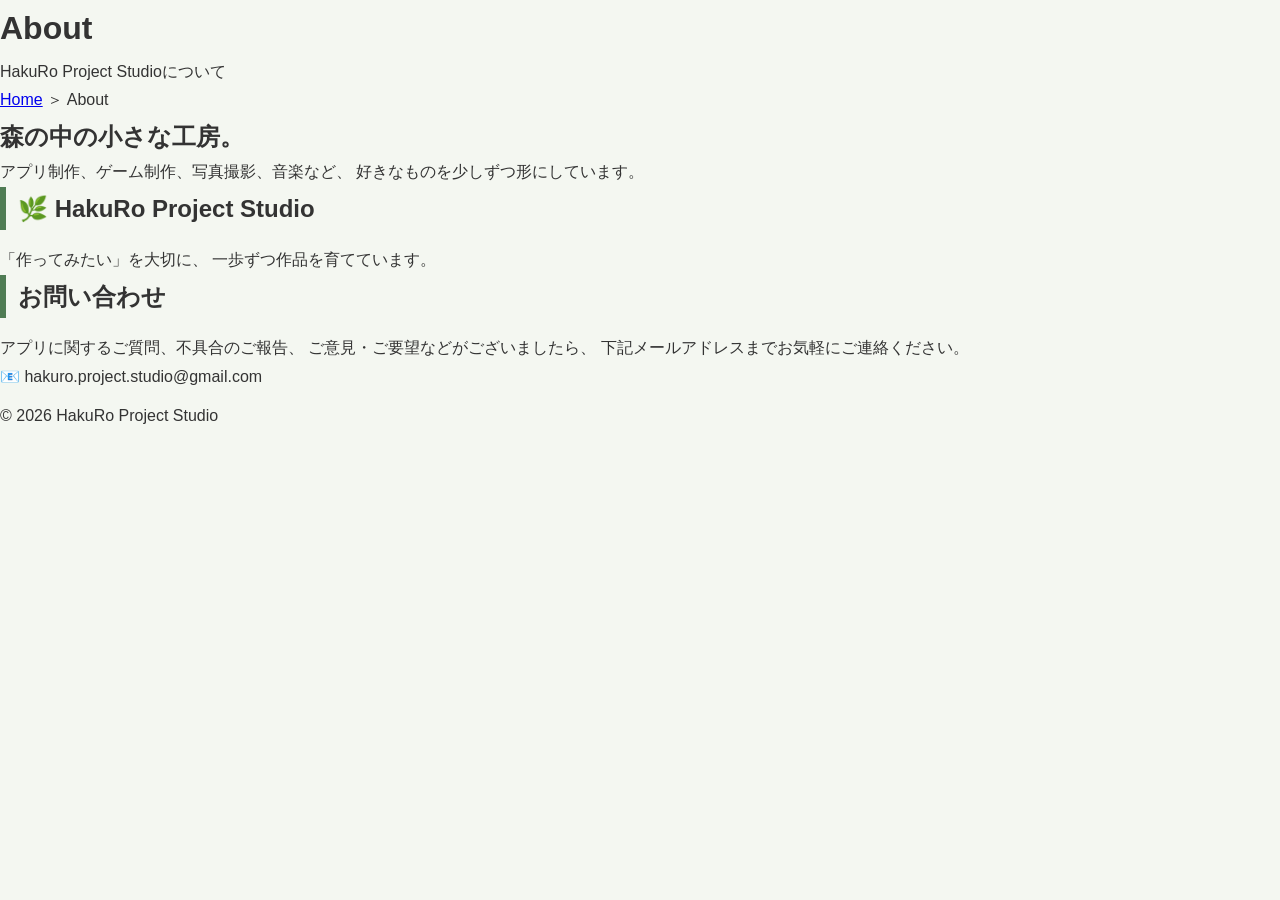
<file: about/index.html>
<!DOCTYPE html>
<html lang="ja">

<head>

<meta charset="UTF-8">
<meta name="viewport" content="width=device-width, initial-scale=1.0">

<title>About | HakuRo Project Studio</title>

<link rel="stylesheet" href="../css/style.css">

</head>

<body>

<header>

<h1>About</h1>

<p>HakuRo Project Studioについて</p>

</header>

<main>

<div class="breadcrumb">

<a href="../index.html">Home</a>

<span>＞</span>

<span>About</span>

</div>

<section class="hero">

<h2>森の中の小さな工房。</h2>

<p>

アプリ制作、ゲーム制作、写真撮影、音楽など、
好きなものを少しずつ形にしています。

</p>

</section>

<div class="grid">

<section class="card">

<h2>🌿 HakuRo Project Studio</h2>

<p>

「作ってみたい」を大切に、
一歩ずつ作品を育てています。

</p>

</section>

  <!-- ==========================
     Contact
========================== -->

<section class="card">

    <h2>お問い合わせ</h2>

    <p>

        アプリに関するご質問、不具合のご報告、
        ご意見・ご要望などがございましたら、
        下記メールアドレスまでお気軽にご連絡ください。

    </p>

    <p>

        📧 hakuro.project.studio@gmail.com

    </p>

</section>

</div>

</main>

<footer>

<p>© 2026 HakuRo Project Studio</p>

</footer>

</body>

</html>
</file>
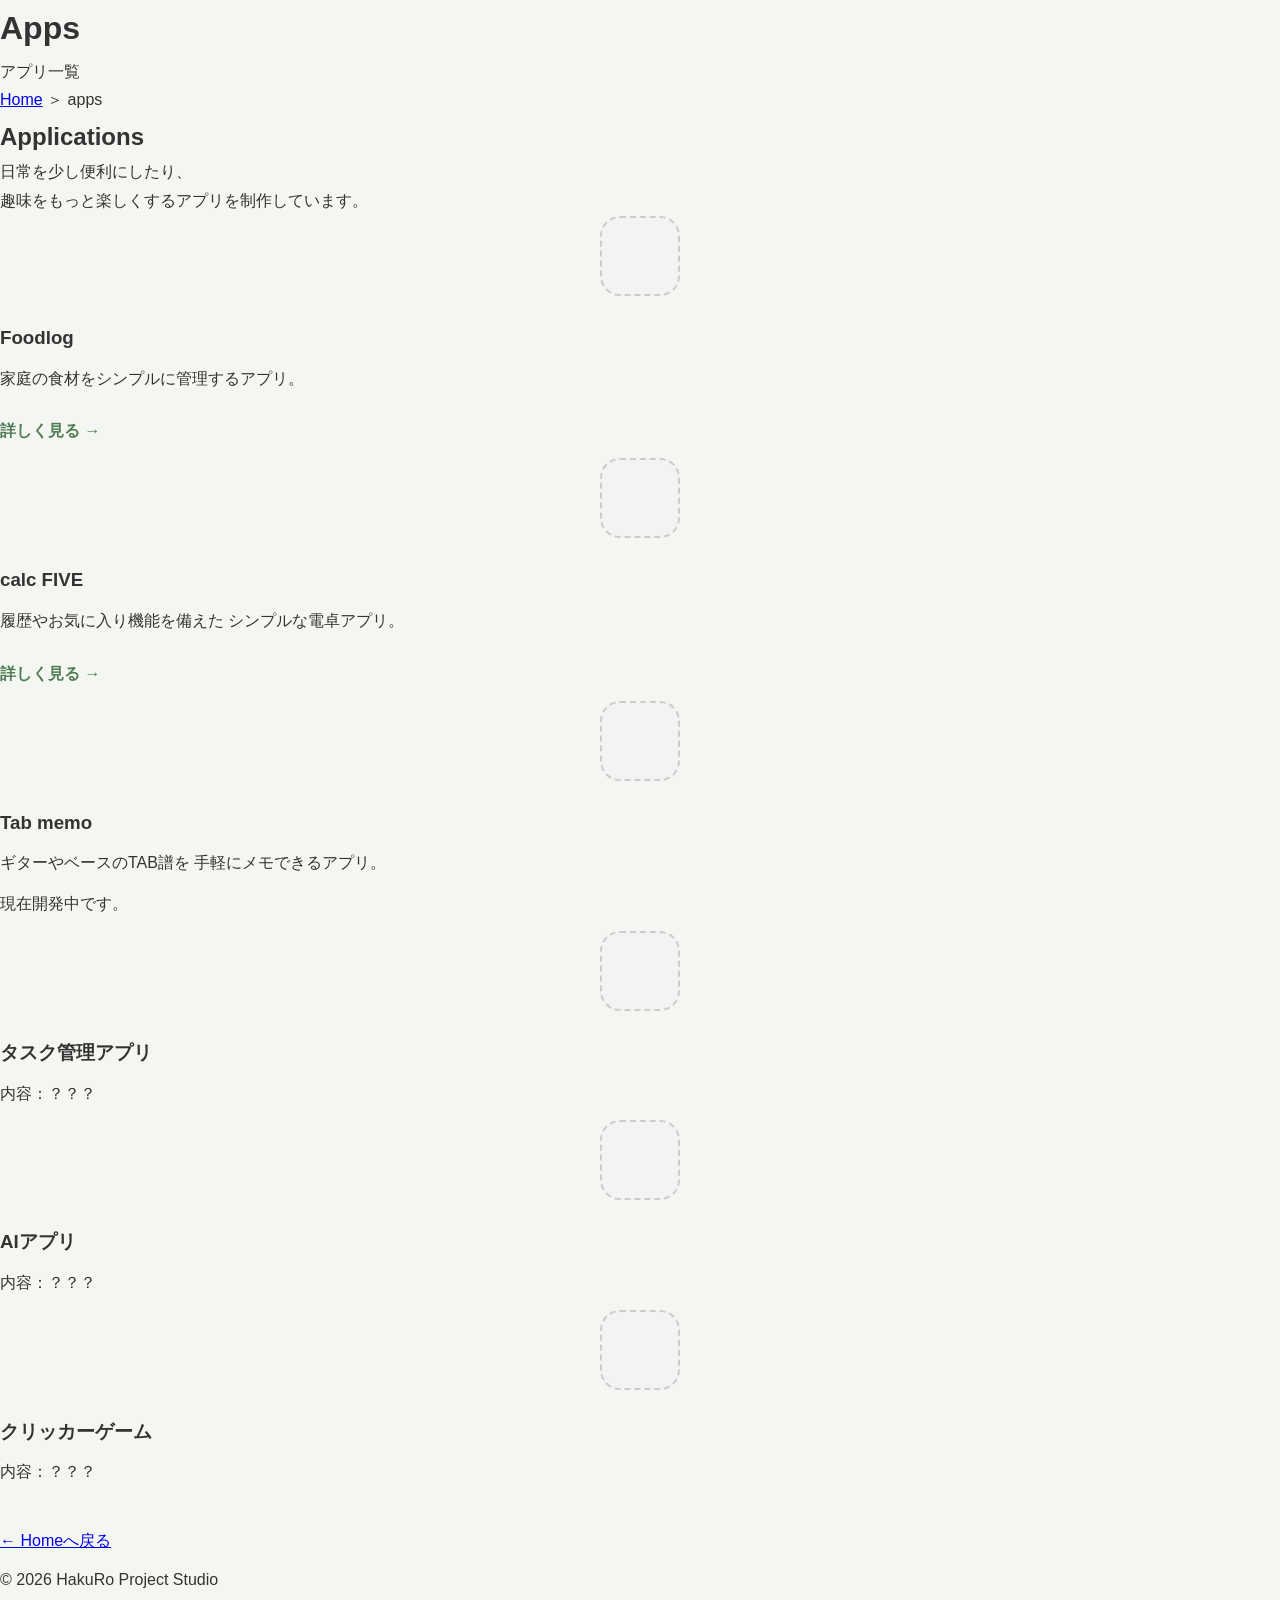
<file: apps/index.html>
<!DOCTYPE html>
<html lang="ja">

<head>

    <meta charset="UTF-8">
    <meta name="viewport" content="width=device-width, initial-scale=1.0">

    <title>Apps | HakuRo Project Studio</title>

    <link rel="stylesheet" href="../css/style.css">

</head>

<body>

<header>

    <h1>Apps</h1>

    <p>アプリ一覧</p>

</header>

<main>

<div class="breadcrumb">

    <a href="../index.html">Home</a>

    <span>＞</span>

    <span>apps</span>

</div>

<section class="hero">

    <h2>Applications</h2>

    <p>

        日常を少し便利にしたり、<br>
        趣味をもっと楽しくするアプリを制作しています。

    </p>

</section>

<div class="app-grid">
    
<!-- ==========================
     Foodlog
========================== -->

<section class="card app-card">

<div class="app-icon">

        <!-- Foodlog アイコン -->

    </div>

    
<h3>Foodlog</h3>

<p>

家庭の食材をシンプルに管理するアプリ。

</p>

<p>

<a class="app-link" href="cfoodlog.html">

詳しく見る →

</a>

</p>

</section>




    
<!-- ==========================
     calc FIVE
========================== -->

<section class="card app-card">

<div class="app-icon">

        <!-- calc FIVE アイコン -->

    </div>

    
<h3>calc FIVE</h3>

<p>

履歴やお気に入り機能を備えた
シンプルな電卓アプリ。

</p>

<p>

<a class="app-link" href="calcfive.html">

詳しく見る →

</a>

</p>

</section>

</div>

<div class="app-grid">
    
<!-- ==========================
     Tab memo
========================== -->

<section class="card app-card">
<div class="app-icon">

        <!-- Tab memo アイコン -->

    </div>
<h3>Tab memo</h3>

<p>

ギターやベースのTAB譜を
手軽にメモできるアプリ。

</p>

<p>

現在開発中です。

</p>

</section>

<!-- ==========================
     Coming Soon
========================== -->
<section class="card app-card">
<div class="app-icon">

        <!-- Term KEEPER アイコン -->

    </div>

<h3>タスク管理アプリ</h3>

<p>

内容：？？？

</p>

</section>

<!-- ==========================
     Coming Soon
========================== -->

<section class="card app-card">
<div class="app-icon">

        <!-- Yggdrasil アイコン -->

</div>

<h3>AIアプリ</h3>

<p>

内容：？？？

</p>

</section>



    <!-- ==========================
     Coming Soon
========================== -->
<section class="card app-card">
<div class="app-icon">

        <!-- いかたっぷ アイコン -->

</div>

<h3>クリッカーゲーム</h3>

<p>

内容：？？？

</p>

</section>

 </div>
    

<p style="margin-top:40px;">

<a href="../index.html">

← Homeへ戻る

</a>

</p>

</main>

<footer>

<p>

© 2026 HakuRo Project Studio

</p>

</footer>

</body>

</html>
</file>
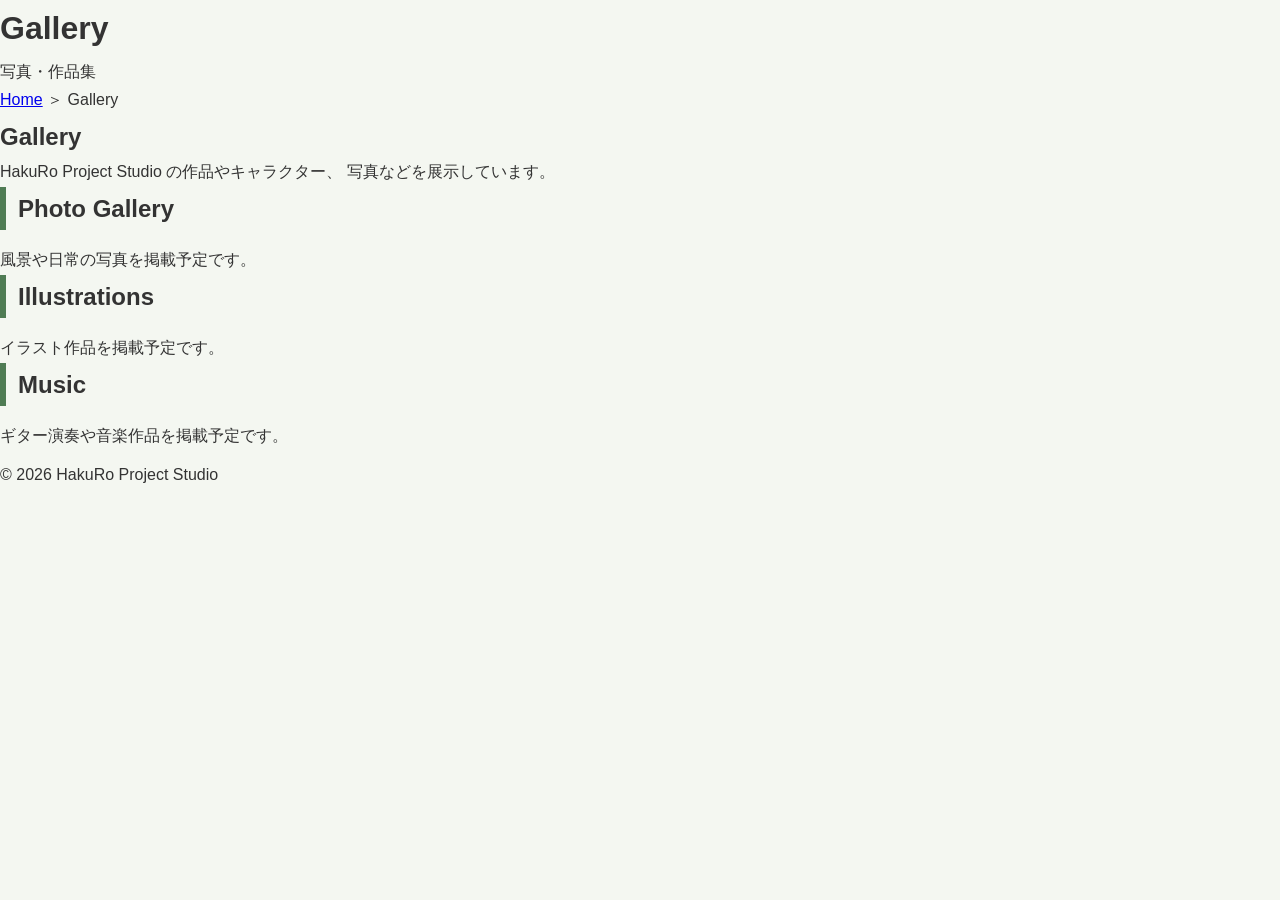
<file: gallery/index.html>
<!DOCTYPE html>
<html lang="ja">

<head>

<meta charset="UTF-8">
<meta name="viewport" content="width=device-width, initial-scale=1.0">

<title>Gallery | HakuRo Project Studio</title>

<link rel="stylesheet" href="../css/style.css">

</head>

<body>

<header>

<h1>Gallery</h1>

<p>写真・作品集</p>

</header>

<main>

<div class="breadcrumb">

<a href="../index.html">Home</a>

<span>＞</span>

<span>Gallery</span>

</div>

<!-- ==========================
     Hero
========================== -->

<section class="hero">

    <h2>Gallery</h2>

    <p>

        HakuRo Project Studio の作品やキャラクター、
        写真などを展示しています。

    </p>

</section>

<!-- ==========================
     Characters


<section class="card">

    <h2>Characters</h2>

    <p>

        HakuRo Project Studio の仲間たちを紹介しています。

    </p>

    <p>

        <a class="app-link" href="characters.html">

            キャラクター紹介 →

        </a>

    </p>

</section>
     ========================== -->


     <!-- ==========================
     Photo Gallery
========================== -->

<section class="card">

    <h2>Photo Gallery</h2>

    <p>

        風景や日常の写真を掲載予定です。

    </p>

</section>

     <!-- ==========================
     Illustrations
========================== -->

<section class="card">

    <h2>Illustrations</h2>

    <p>

        イラスト作品を掲載予定です。

    </p>

</section>

     <!-- ==========================
     Music
========================== -->

<section class="card">

    <h2>Music</h2>

    <p>

        ギター演奏や音楽作品を掲載予定です。

    </p>

</section>

</div>

  

</main>

<footer>

<p>© 2026 HakuRo Project Studio</p>

</footer>

</body>

</html>
</file>
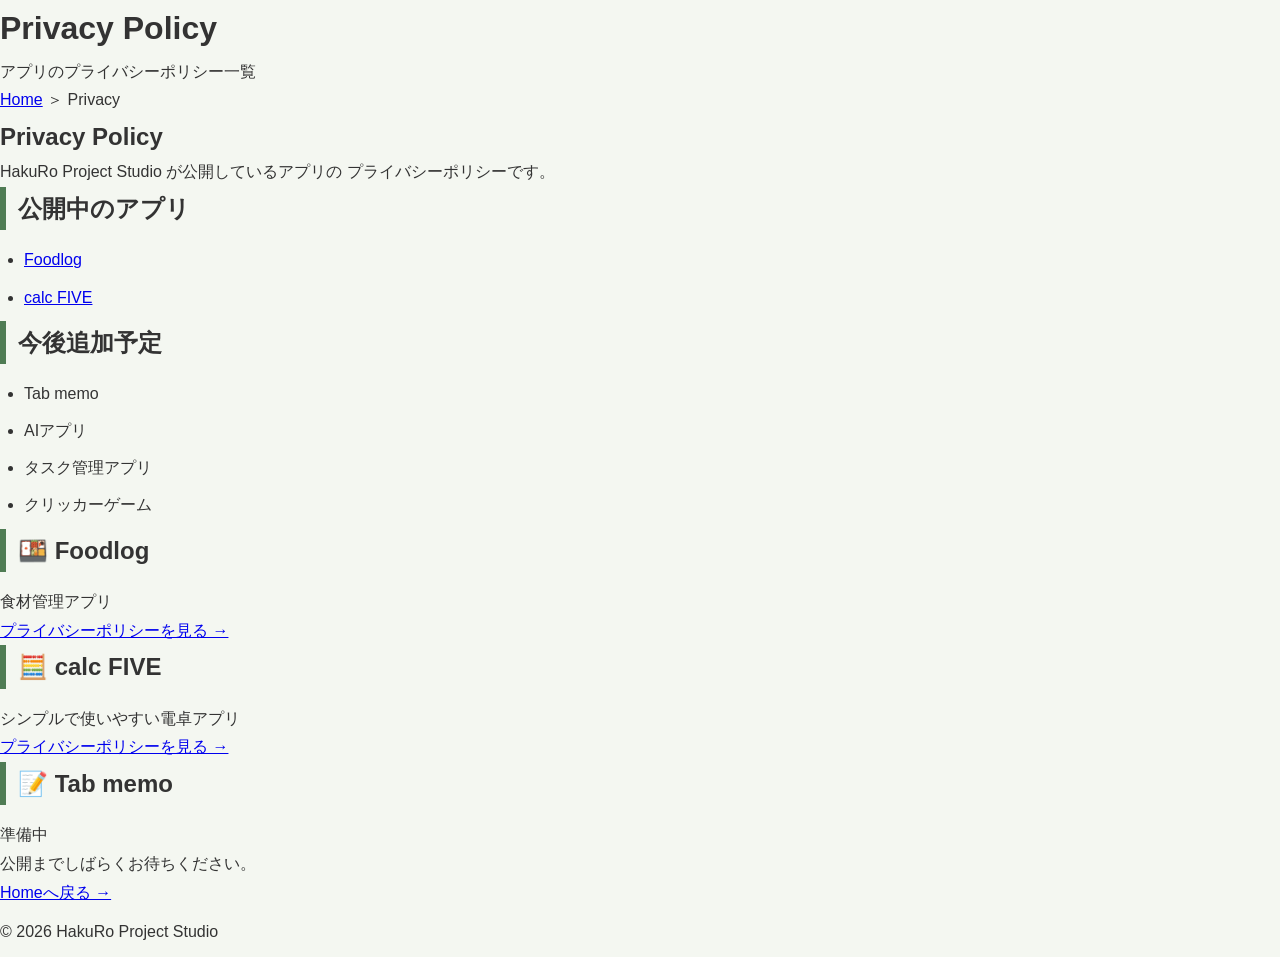
<file: privacy/index.html>
<!DOCTYPE html>
<html lang="ja">

<head>

    <meta charset="UTF-8">
    <meta name="viewport" content="width=device-width, initial-scale=1.0">

    <title>Privacy Policy | HakuRo Project Studio</title>

    <link rel="stylesheet" href="../css/style.css">

</head>

<body>

<header>

    <h1>Privacy Policy</h1>

    <p>アプリのプライバシーポリシー一覧</p>

</header>

<main>

<div class="breadcrumb">

    <a href="../index.html">Home</a>

    <span>＞</span>

    <span>Privacy</span>

</div>

    <!-- ==========================
     Hero
========================== -->

<section class="hero">

    <h1>Privacy Policy</h1>

    <p>
        HakuRo Project Studio が公開しているアプリの
        プライバシーポリシーです。

    </p>

</section>

<!-- ==========================
     Privacy List
========================== -->

<section class="card">

    <h2>公開中のアプリ</h2>

    <ul>

        <li>

            <a href="foodlog.html">

                Foodlog

            </a>

        </li>

        <li>

            <a href="calcfive.html">

                calc FIVE

            </a>

        </li>

    </ul>

</section>

<section class="card">

    <h2>今後追加予定</h2>

    <ul>

        <li>Tab memo</li>

        <li>AIアプリ</li>

        <li>タスク管理アプリ</li>

        <li>クリッカーゲーム</li>

    </ul>

</section>

<div class="grid">

<section class="card">

    <h2>🍱 Foodlog</h2>

    <p>

        食材管理アプリ

    </p>

    <a href="foodlog.html">

        プライバシーポリシーを見る →

    </a>

</section>


<section class="card">

    <h2>🧮 calc FIVE</h2>

    <p>

        シンプルで使いやすい電卓アプリ

    </p>

    <a href="calcfive.html">

        プライバシーポリシーを見る →

    </a>

</section>

    <section class="card">

    <h2>📝 Tab memo</h2>

    <p>

        準備中

    </p>

        <p>

公開までしばらくお待ちください。

</p>

</section>

<section class="card">

    <p>

        <a href="../index.html">

            Homeへ戻る →

        </a>

    </p>

</section>

</div>

</main>

<footer>

<p>

© 2026 HakuRo Project Studio

</p>

</footer>

</body>

</html>
</file>
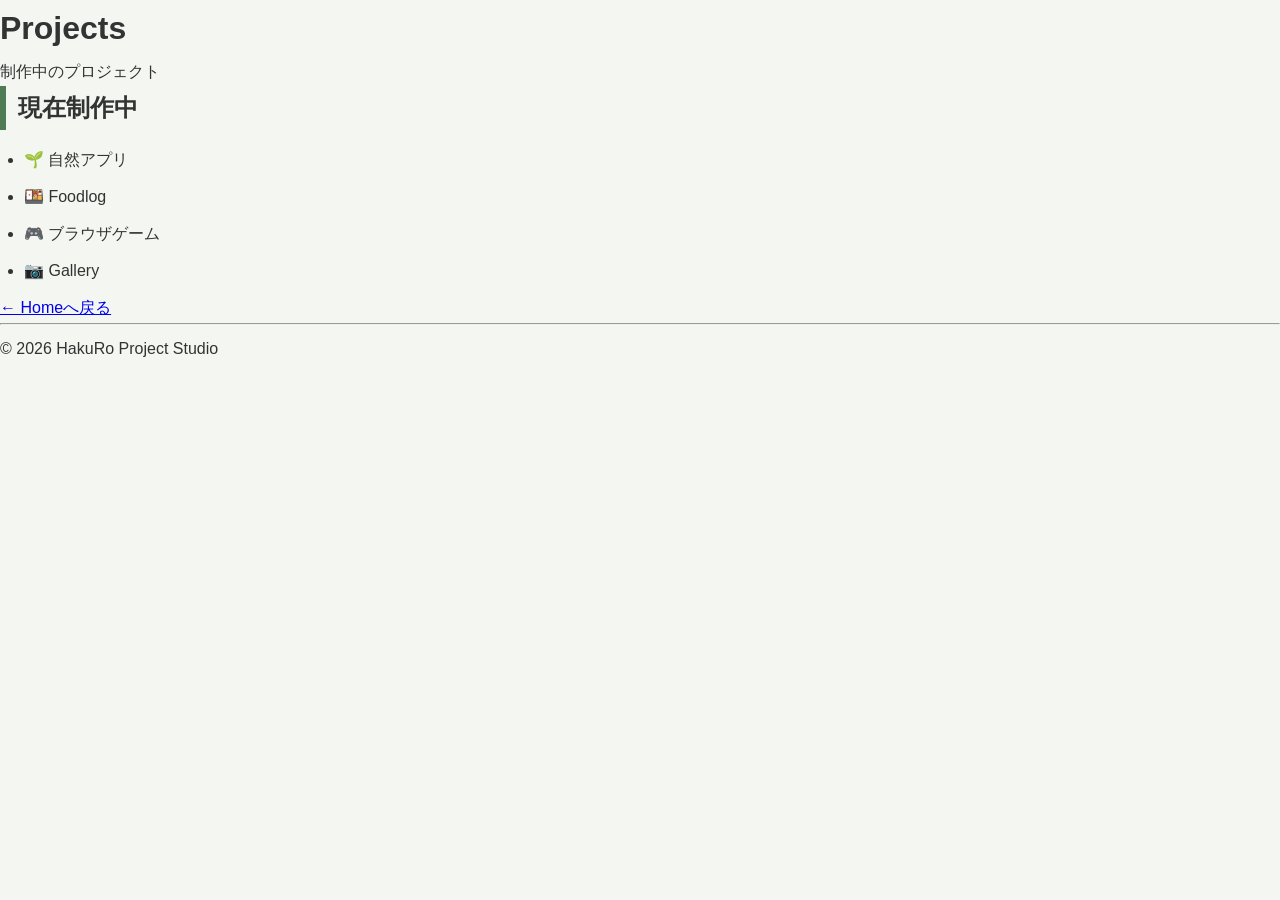
<file: projects/index.html>
<!DOCTYPE html>
<html lang="ja">

<head>

<meta charset="UTF-8">

<meta name="viewport" content="width=device-width, initial-scale=1.0">

<title>Projects | HakuRo Project Studio</title>

<link rel="stylesheet" href="../css/style.css">

</head>

<body>

<header>

<h1>Projects</h1>

<p>制作中のプロジェクト</p>

</header>

<main>

<section class="card">

<h2>現在制作中</h2>

<ul>

<li>🌱 自然アプリ</li>

<li>🍱 Foodlog</li>

<li>🎮 ブラウザゲーム</li>

<li>📷 Gallery</li>

</ul>

</section>

<p><a href="../index.html">← Homeへ戻る</a></p>

</main>

<footer>

<hr>

<p>© 2026 HakuRo Project Studio</p>

</footer>

</body>

</html>
</file>
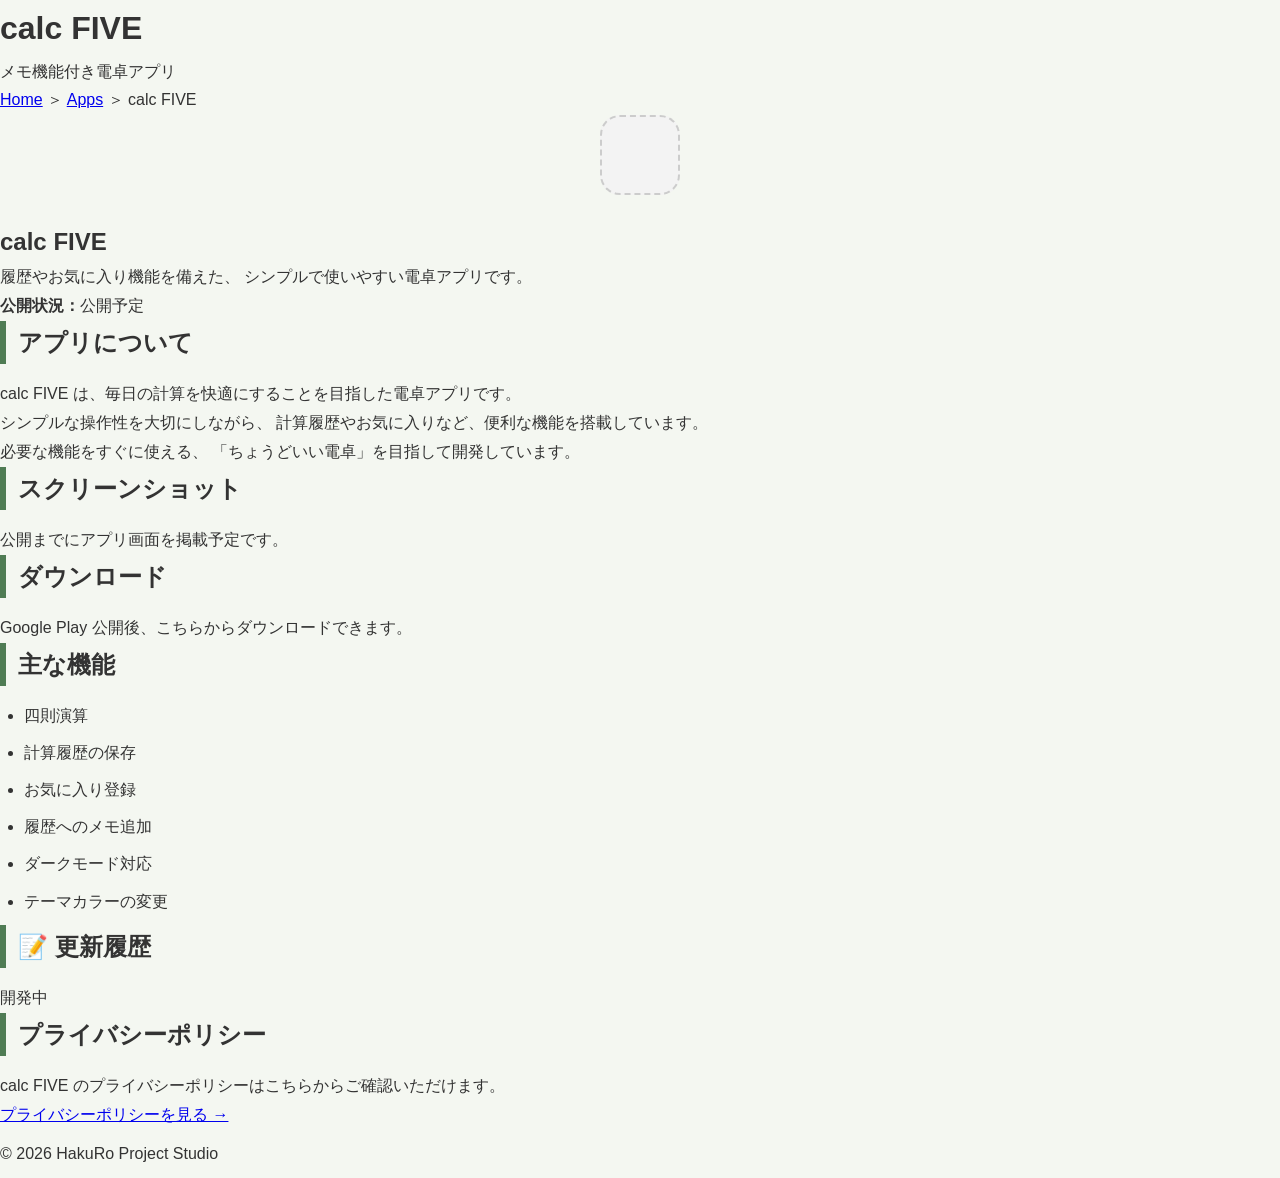
<file: apps/calcfive.html>
<!DOCTYPE html>
<html lang="ja">

<head>

<meta charset="UTF-8">
<meta name="viewport" content="width=device-width, initial-scale=1.0">

<title>calc FIVE | HakuRo Project Studio</title>

<link rel="stylesheet" href="../css/style.css">

</head>
<!-- （カード）アプリタイトル -->
<body>

<header>

<h1>calc FIVE</h1>

<p>メモ機能付き電卓アプリ</p>

</header>

<main>

<div class="breadcrumb">

<a href="../index.html">Home</a>

<span>＞</span>

<a href="index.html">Apps</a>

<span>＞</span>

<span>calc FIVE</span>

</div>

<section class="hero">

<div class="app-icon">

<!-- アイコンは後で追加 -->

</div>

<h2>calc FIVE</h2>

<p>

履歴やお気に入り機能を備えた、
シンプルで使いやすい電卓アプリです。

</p>

<p>

<strong>公開状況：</strong>公開予定

</p>

</section>
    
<!-- （カード）アプリについて -->
<section class="card">

    <h2>アプリについて</h2>

    <p>
        calc FIVE は、毎日の計算を快適にすることを目指した電卓アプリです。
    </p>

    <p>
        シンプルな操作性を大切にしながら、
        計算履歴やお気に入りなど、便利な機能を搭載しています。
    </p>

    <p>
        必要な機能をすぐに使える、
        「ちょうどいい電卓」を目指して開発しています。
    </p>

</section>

    
<!-- （カード）スクリーンショットについて -->
<section class="card">

    <h2>スクリーンショット</h2>

    <p>

        公開までにアプリ画面を掲載予定です。

    </p>

</section>

    <!-- （カード）ダウンロードについて -->
<section class="card">
    <h2>ダウンロード</h2>
    <p>
        Google Play 公開後、こちらからダウンロードできます。
    </p>
</section>

<!-- （カード）主な機能について -->
<section class="card">
    <h2>主な機能</h2>
    <ul>
        <li>四則演算</li>
        <li>計算履歴の保存</li>
        <li>お気に入り登録</li>
        <li>履歴へのメモ追加</li>
        <li>ダークモード対応</li>
        <li>テーマカラーの変更</li>
    </ul>
</section>
        <!-- （カード）更新履歴について -->
<section class="card">
    <h2>📝 更新履歴</h2>
    <p>
        開発中
    </p>
</section>


    <!-- （カード）プライバシーポリシーについて -->
<section class="card">
    <h2>プライバシーポリシー</h2>
    <p>calc FIVE のプライバシーポリシーはこちらからご確認いただけます。</p>
    <p>
        <a href="../privacy/calcfive.html">
            プライバシーポリシーを見る →
        </a>
    </p>
</section>
</main>
<footer>
<p>© 2026 HakuRo Project Studio</p>
</footer>
</body>
</html>
</file>
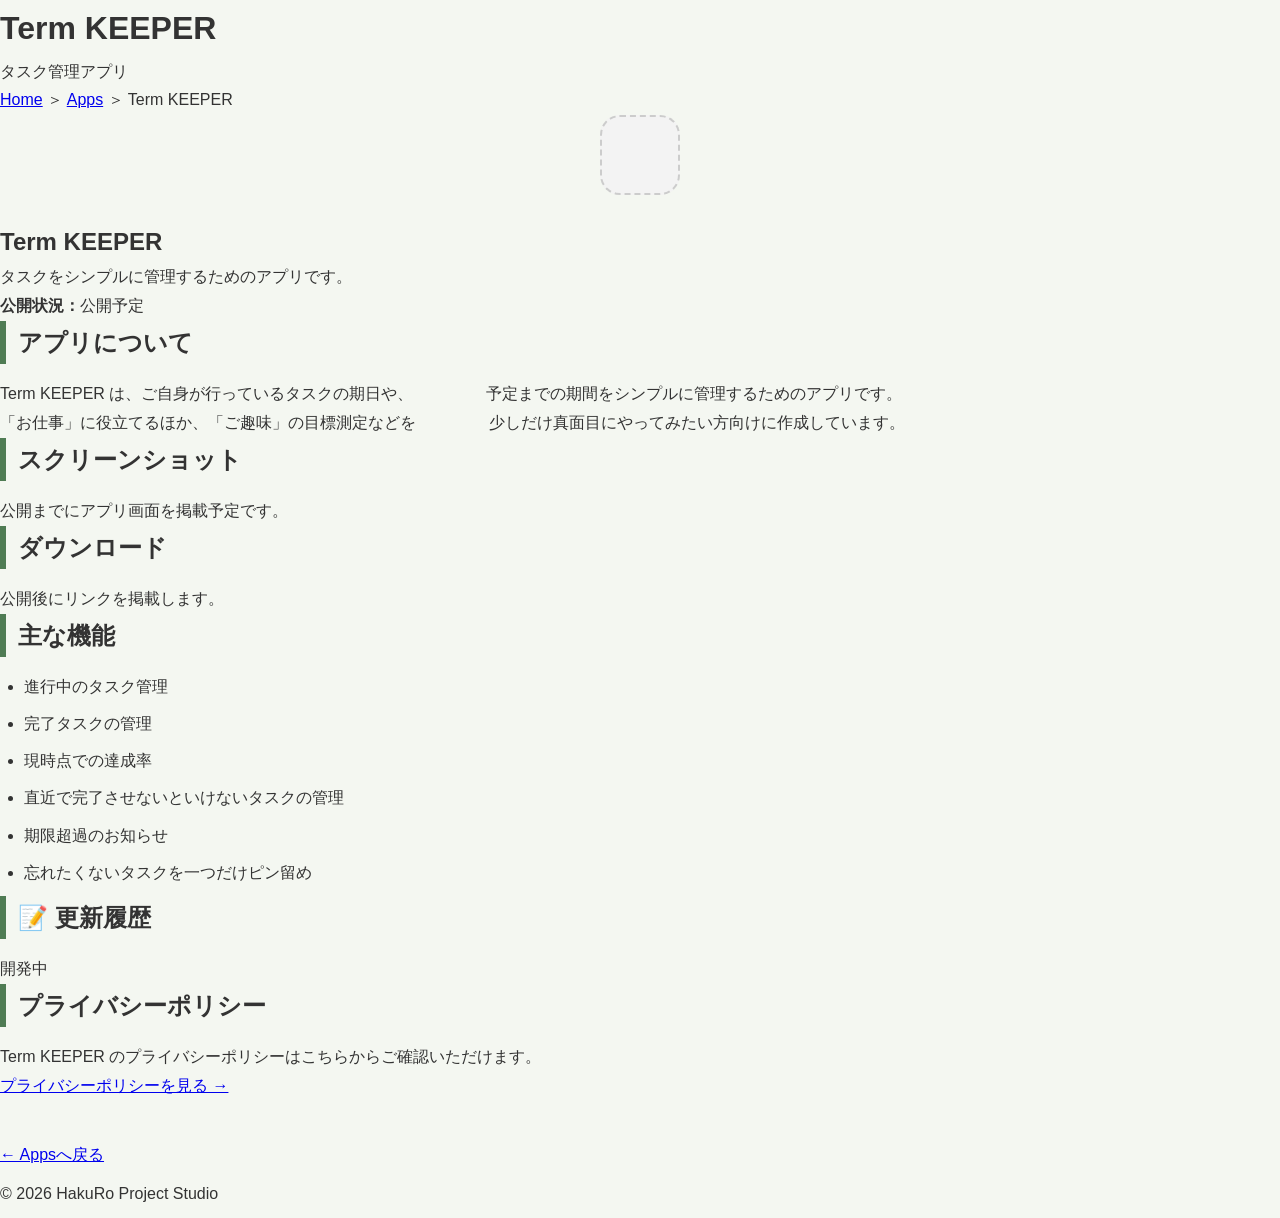
<file: apps/ikatap.html>
<!DOCTYPE html>
<html lang="ja">

<head>
 
    <meta charset="UTF-8">
    <meta name="viewport" content="width=device-width, initial-scale=1.0">

    <title>Term KEEPER | HakuRo Project Studio</title>

    <link rel="stylesheet" href="../css/style.css">

</head>
<!-- （カード）アプリタイトル -->
<body>

<header>

    <h1>Term KEEPER</h1>

    <p>タスク管理アプリ</p>

</header>

<main>

<div class="breadcrumb">

<a href="../index.html">Home</a>

<span>＞</span>

<a href="index.html">Apps</a>

<span>＞</span>

<span>Term KEEPER</span>

</div>
 
<section class="hero">

<div class="app-icon">
 
<!-- アイコンは後で追加 -->
 
</div>
 
<h2>Term KEEPER</h2>

<p>
タスクをシンプルに管理するためのアプリです。

</p>

<p>

<strong>公開状況：</strong>公開予定

</p>

</section>

    <!-- （カード）アプリについて -->
<section class="card">

    <h2>アプリについて</h2>

    <p>
        Term KEEPER は、ご自身が行っているタスクの期日や、
　　　　 予定までの期間をシンプルに管理するためのアプリです。
    </p>

    <p>
        「お仕事」に役立てるほか、「ご趣味」の目標測定などを
　　　　 少しだけ真面目にやってみたい方向けに作成しています。
    </p>

</section>
 <!-- （カード）スクリーンショットについて -->
<section class="card">

<h2>スクリーンショット</h2>

<p>

公開までにアプリ画面を掲載予定です。

</p>

</section>

    <!-- （カード）ダウンロードについて -->
    <section class="card">

<h2>ダウンロード</h2>

<p>

公開後にリンクを掲載します。

</p>

</section>

<!-- （カード）主な機能について -->
<section class="card">

    <h2>主な機能</h2>

<ul>
    <li>進行中のタスク管理</li>
    <li>完了タスクの管理</li>
    <li>現時点での達成率</li>
    <li>直近で完了させないといけないタスクの管理</li>
    <li>期限超過のお知らせ</li>
    <li>忘れたくないタスクを一つだけピン留め</li>
</ul>
</section>
    
    <!-- （カード）更新履歴について -->
<section class="card">
    <h2>📝 更新履歴</h2>
    <p>
        開発中
    </p>
</section>

     <!-- （カード）プライバシーポリシーについて -->
<section class="card">
<h2>プライバシーポリシー</h2>
<p>
Term KEEPER のプライバシーポリシーはこちらからご確認いただけます。

</p>

<p>

<a href="../privacy/termkeeper.html">

プライバシーポリシーを見る →

</a>

</p>

</section>

<p style="margin-top:40px;">

<a href="index.html">

← Appsへ戻る

</a>

</p>

</main>

<footer>

<p>

© 2026 HakuRo Project Studio

</p>

</footer>

</body>

</html>
</file>
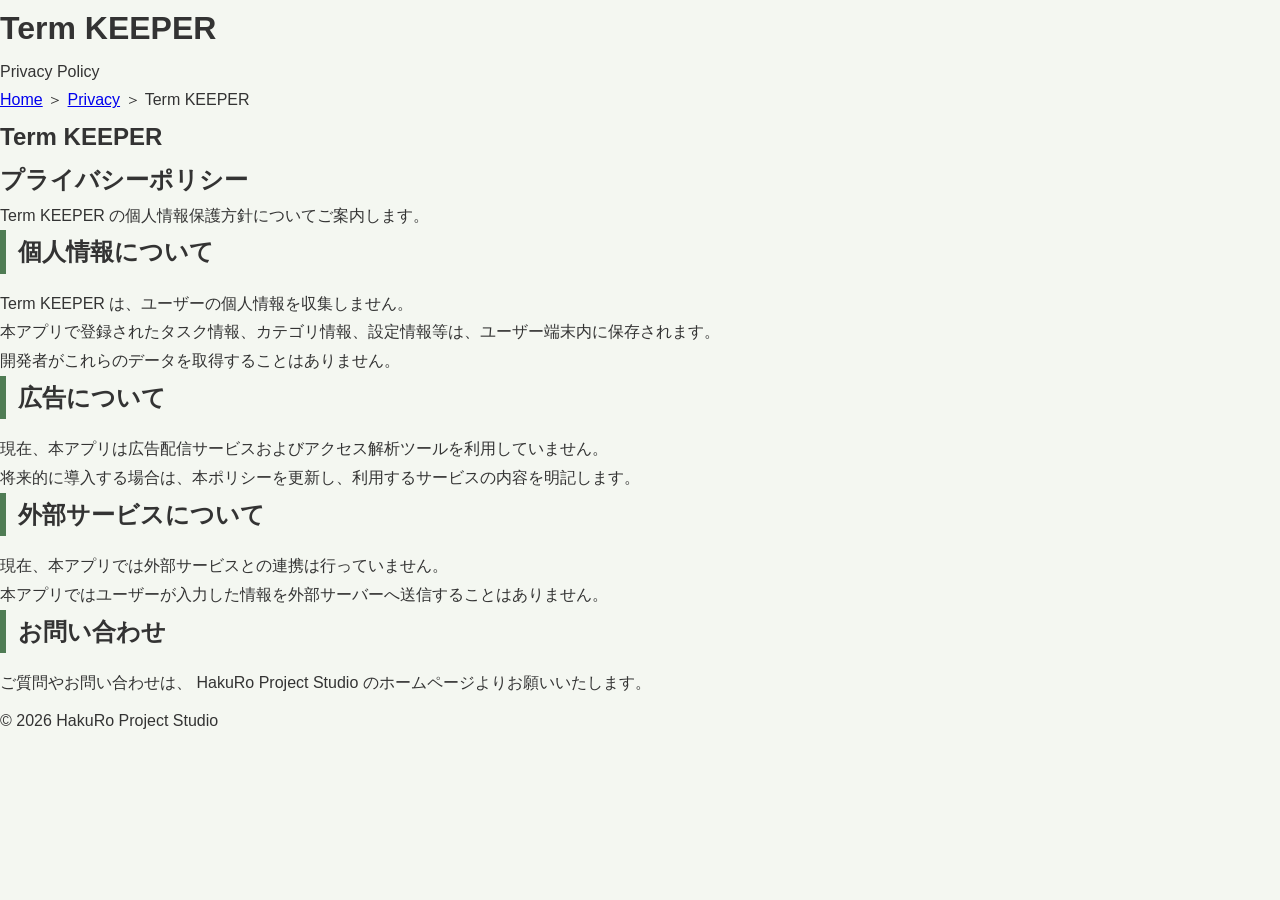
<file: privacy/termkeeper.html>
<!DOCTYPE html>
<html lang="ja">

<head>

<meta charset="UTF-8">
<meta name="viewport" content="width=device-width, initial-scale=1.0">

<title>TermKEEPER Privacy Policy | HakuRo Project Studio</title>

<link rel="stylesheet" href="../css/style.css">

</head>

<body>

<header>

<h1>Term KEEPER</h1>

<p>Privacy Policy</p>

</header>

<main>

<div class="breadcrumb">

<a href="../index.html">Home</a>

<span>＞</span>

<a href="index.html">Privacy</a>

<span>＞</span>

<span>Term KEEPER</span>

</div>

<section class="hero">

<h2>Term KEEPER <p>
  プライバシーポリシー</p></h2>

<p>

Term KEEPER の個人情報保護方針についてご案内します。

</p>

</section>
  
  <!-- 個人情報 -->
  
<section class="card">

<h2>個人情報について</h2>

<p>

Term KEEPER は、ユーザーの個人情報を収集しません。

 </p>

        <p>
           本アプリで登録されたタスク情報、カテゴリ情報、設定情報等は、ユーザー端末内に保存されます。
        </p>
         <p>
           開発者がこれらのデータを取得することはありません。
        </p>

    </section>

    <!-- 広告 -->

<section class="card">

<h2>広告について</h2>

<p>

現在、本アプリは広告配信サービスおよびアクセス解析ツールを利用していません。

</p>

  <p>

            将来的に導入する場合は、本ポリシーを更新し、利用するサービスの内容を明記します。
        </p>

</section>

       <!-- 外部サービス -->

    <section class="card">

        <h2>外部サービスについて</h2>

        <p>
            現在、本アプリでは外部サービスとの連携は行っていません。
        </p>
      <p>
            本アプリではユーザーが入力した情報を外部サーバーへ送信することはありません。
        </p>

    </section>
  
    <!-- お問い合わせ -->
  
<section class="card">

<h2>お問い合わせ</h2>

<p>

ご質問やお問い合わせは、
            HakuRo Project Studio のホームページよりお願いいたします。

</p>

</section>

</main>

<footer>

<p>

© 2026 HakuRo Project Studio

</p>

</footer>

</body>

</html>
</file>
<file: css/style.css>
/* ===========================
   HakuRo Project Studio
   Style v0.2
=========================== */

* {
    margin: 0;
    padding: 0;
    box-sizing: border-box;
}

body {

    font-family: "Yu Gothic", sans-serif;
    background: #f4f7f1;
    color: #333;
    line-height: 1.8;

}


/* -------------------------
   Footer
------------------------- */


footer p {

    margin: 10px 0;

}

/* ==========================
   Screenshot
========================== */

.screenshot-grid{

    display:flex;

    gap:20px;

    overflow-x:auto;

    padding-bottom:10px;

}

.screenshot-grid img{

    width:250px;

    border-radius:15px;

    flex-shrink:0;

}

/* ==========================
   Screenshot Carousel
========================== */

.carousel{

    display:flex;

    align-items:center;

    gap:12px;

}

.carousel-track{

    display:flex;

    overflow-x:auto;

    scroll-behavior:smooth;

    gap:20px;

    scrollbar-width:none;

    flex:1;

}

.carousel-track::-webkit-scrollbar{

    display:none;

}

.carousel-track img{

    width:240px;

    border-radius:16px;

    flex-shrink:0;

    box-shadow:0 4px 12px rgba(0,0,0,.15);

}

.carousel-btn{

    width:42px;

    height:42px;

    border:none;

    border-radius:50%;

    cursor:pointer;

    font-size:22px;

}

/* -------------------------
   App Page
------------------------- */

.app-icon{

    width:140px;

    height:140px;

    margin:0 auto 25px;

    border-radius:30px;

    background:#dfe8dc;

    display:flex;

    justify-content:center;

    align-items:center;

    color:#56785c;

    font-weight:bold;

}

.app-image{

    height:240px;

    border-radius:18px;

    background:#eef3ea;

    display:flex;

    justify-content:center;

    align-items:center;

    color:#56785c;

}

/* =========================
   App Cards
========================= */

.app-icon {

    width: 80px;

    height: 80px;

    border-radius: 20px;

    background: #f3f3f3;

    border: 2px dashed #cccccc;

    flex-shrink: 0;

}


.app-info p {

    margin: 6px 0;

}

.app-link {

    display: inline-block;

    margin-top: 12px;

    color: #4f7c54;

    text-decoration: none;

    font-weight: bold;

}

.app-link:hover {

    text-decoration: underline;

}


/* ===========================
   App Card
=========================== */


.app-card h3{

    margin-top:0;

    margin-bottom:10px;

}

.app-card p{

    margin-bottom:12px;

}

.app-link{

    text-decoration:none;

    font-weight:bold;

}

.app-link:hover{

    text-decoration:underline;

}



/* ===========================
   App Detail Header
=========================== */



@media (max-width:700px){

    .app-detail-header{

        flex-direction:column;

        text-align:center;

    }

}

/* ===========================
   Section Title
=========================== */

.card h2{

    border-left:6px solid #4f7c54;

    padding-left:12px;

    margin-bottom:16px;

}

.card ul{

    margin:0;

    padding-left:24px;

}

.card li{

    margin-bottom:10px;

    line-height:1.7;

}
</file>
